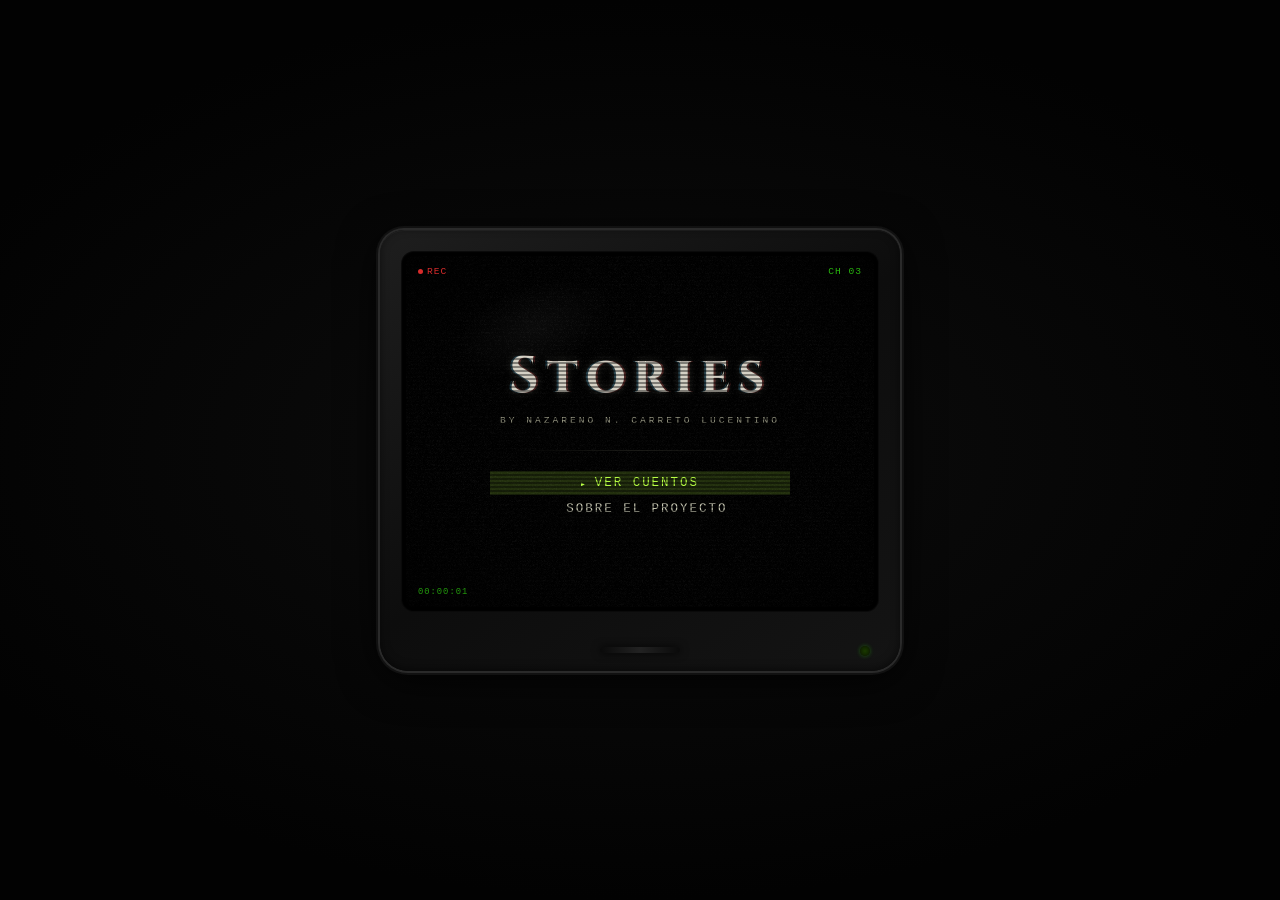
<file: index.html>
<!DOCTYPE html>
<html lang="es">
<head>
  <meta charset="UTF-8">
  <meta name="viewport" content="width=device-width, initial-scale=1.0">
  <title>Stories — Nazareno N. Carreto Lucentino</title>
  <link rel="stylesheet" href="styles.css">
  <link href="https://fonts.googleapis.com/css2?family=Cinzel&display=swap" rel="stylesheet">
</head>
<body>

  <main class="home">

    <div class="tv-wrapper">
      <div class="tv-body">
        <div class="tv-screen-frame">
          <div class="tv-screen" id="tvScreen">

            
            <!-- Ruido animado -->
            <canvas id="noiseCanvas"></canvas>

            <!-- Indicadores HUD -->
            <div class="tv-rec"><span class="dot"></span> REC</div>
            <div class="tv-channel">CH 03</div>
            <div class="tv-timestamp" id="tvTime">00:00:00</div>

            <!-- Reflejo -->
            <div class="tv-glare"></div>

            <!-- Contenido -->
            <div class="tv-content">
              <h1 class="tv-title">Stories</h1>
              <p class="tv-author">By Nazareno N. Carreto Lucentino</p>
              <div class="tv-divider"></div>

              <nav class="tv-menu">
                <a href="catalogo.html" class="tv-menu-item selected">Ver cuentos</a>
                <a href="sobre.html" class="tv-menu-item">Sobre el proyecto</a>
              </nav>
            </div>

          </div>
        </div>
      </div>
    </div>

  </main>

  <script>
    const canvas = document.getElementById('noiseCanvas');
    const ctx = canvas.getContext('2d');
    const screenEl = document.getElementById('tvScreen');
    const items = document.querySelectorAll('.tv-menu-item');
    let current = 0;

    // ── Encendido al cargar ──
    window.addEventListener('DOMContentLoaded', () => {
      screenEl.style.transform = "scaleY(0.02)";
screenEl.style.opacity = "0";

setTimeout(() => {
  screenEl.classList.add('turn-on');
}, 150);
    });

    // ── Ruido animado en canvas ──
    function resizeCanvas() {
      const w = screenEl.clientWidth;
      const h = screenEl.clientHeight;
      if (canvas.width !== w || canvas.height !== h) {
        canvas.width = w;
        canvas.height = h;
      }
    }

    function drawNoise() {
      resizeCanvas();
      const imageData = ctx.createImageData(canvas.width, canvas.height);
      const data = imageData.data;
      for (let i = 0; i < data.length; i += 4) {
        const v = Math.random() * 255;
        data[i] = v; data[i+1] = v; data[i+2] = v;
        data[i+3] = Math.random() * 60 + 10;
      }
      ctx.putImageData(imageData, 0, 0);
      requestAnimationFrame(drawNoise);
    }
    drawNoise();

    // ── Timestamp ──
    let seconds = 0;
    setInterval(() => {
      seconds++;
      const h = String(Math.floor(seconds / 3600)).padStart(2, '0');
      const m = String(Math.floor((seconds % 3600) / 60)).padStart(2, '0');
      const s = String(seconds % 60).padStart(2, '0');
      document.getElementById('tvTime').textContent = `${h}:${m}:${s}`;
    }, 1000);

    // ── Glitch ocasional ──
    function triggerGlitch() {
      screenEl.classList.add('glitching');
      setTimeout(() => screenEl.classList.remove('glitching'), 200);
      setTimeout(triggerGlitch, 5000 + Math.random() * 15000);
    }
    setTimeout(triggerGlitch, 3000 + Math.random() * 5000);

    // ── Selección de menú ──
    function updateSelection() {
      items.forEach((item, i) => item.classList.toggle('selected', i === current));
    }

    items.forEach((item, index) => {
      item.addEventListener('mouseenter', () => { current = index; updateSelection(); });
    });

    document.addEventListener('keydown', (e) => {
      if (e.key === 'ArrowDown') { current = (current + 1) % items.length; updateSelection(); }
      else if (e.key === 'ArrowUp') { current = (current - 1 + items.length) % items.length; updateSelection(); }
      else if (e.key === 'Enter') { navigateTo(items[current].href); }
    });

    // ── Navegación con apagado ──
    function navigateTo(href) {
      screenEl.classList.remove('turn-on');
      screenEl.classList.add('turn-off');
      setTimeout(() => { window.location.href = href; }, 420);
    }

    items.forEach(link => {
      link.addEventListener('click', (e) => {
        e.preventDefault();
        navigateTo(link.href);
      });
    });
  </script>

</body>
</html>
</file>
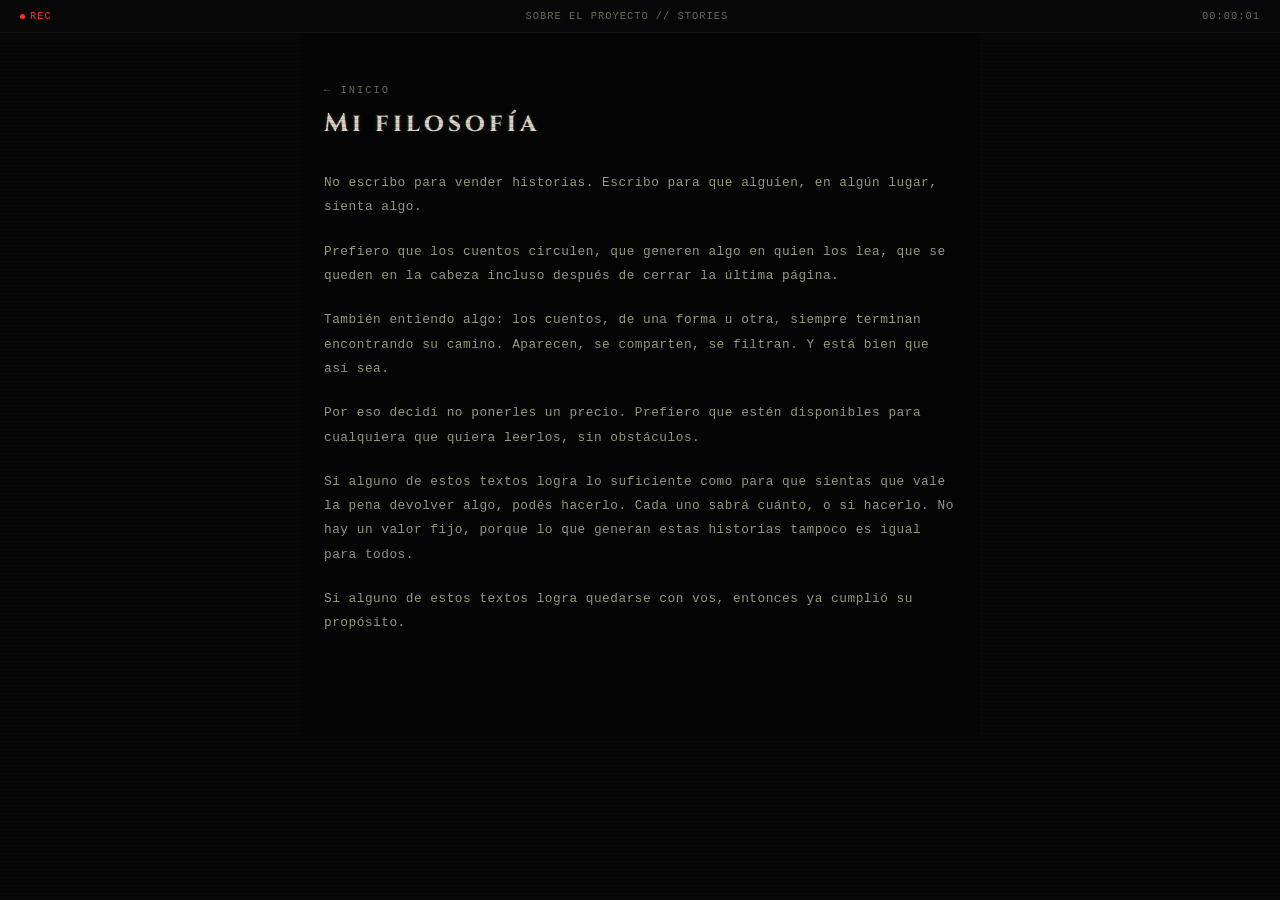
<file: sobre.html>
<!DOCTYPE html>
<html lang="es">
<head>
  <meta charset="UTF-8">
  <meta name="viewport" content="width=device-width, initial-scale=1.0">
  <title>Sobre el proyecto — Stories</title>
  <link rel="stylesheet" href="styles.css">
  <link href="https://fonts.googleapis.com/css2?family=Cinzel&display=swap" rel="stylesheet">
</head>
<body>

  <div class="page-wrap">

    <div class="page-hud">
      <span class="hud-rec"><span class="dot"></span> REC</span>
      <span>SOBRE EL PROYECTO // STORIES</span>
      <span id="hudTime">00:00:00</span>
    </div>

    <main class="sobre-wrap">

      <a href="index.html" class="volver">← Inicio</a>

      <h1>Mi filosofía</h1>

      <p>
  No escribo para vender historias. Escribo para que alguien, en algún lugar, sienta algo.
</p>

<p>
  Prefiero que los cuentos circulen, que generen algo en quien los lea, que se queden en la cabeza incluso después de cerrar la última página.
</p>

<p>
  También entiendo algo: los cuentos, de una forma u otra, siempre terminan encontrando su camino. Aparecen, se comparten, se filtran. Y está bien que así sea.
</p>

<p>
  Por eso decidí no ponerles un precio. Prefiero que estén disponibles para cualquiera que quiera leerlos, sin obstáculos.
</p>

<p>
  Si alguno de estos textos logra lo suficiente como para que sientas que vale la pena devolver algo, podés hacerlo. Cada uno sabrá cuánto, o si hacerlo. No hay un valor fijo, porque lo que generan estas historias tampoco es igual para todos.
</p>

<p>
  Si alguno de estos textos logra quedarse con vos, entonces ya cumplió su propósito.
</p>

    </main>

  </div>

  <script>
    let s = 0;
    setInterval(() => {
      s++;
      const h = String(Math.floor(s/3600)).padStart(2,'0');
      const m = String(Math.floor((s%3600)/60)).padStart(2,'0');
      const sec = String(s%60).padStart(2,'0');
      document.getElementById('hudTime').textContent = `${h}:${m}:${sec}`;
    }, 1000);
  </script>

</body>
</html>
</file>
<file: styles.css>
/* ========================= */
/* VARIABLES */
/* ========================= */

:root {
  --bg: #080808;
  --text: #c8c8b4;
  --text-dim: #6a6a5a;
  --accent: #b8ff44;
  --crt-green: #39ff14;
  --white-dirty: #d4d0c4;
  --scanline: rgba(0, 0, 0, 0.35);
  --tv-border: #1a1a1a;
  --tv-body: #111;
  --highlight: rgba(184, 255, 68, 0.18);
  --font-mono: 'Courier New', 'Lucida Console', monospace;
  --font-display: 'Cinzel', serif;
}

/* ========================= */
/* RESET */
/* ========================= */

* {
  margin: 0;
  padding: 0;
  box-sizing: border-box;
}

/* ========================= */
/* BASE */
/* ========================= */

body {
  background-color: var(--bg);
  color: var(--text);
  font-family: var(--font-mono);
  overflow-x: hidden;
}

a {
  color: inherit;
  text-decoration: none;
}

/* ========================= */
/* HOME — TV HERO */
/* ========================= */

.home {
  min-height: 100vh;
  display: flex;
  flex-direction: column;
  align-items: center;
  justify-content: center;
  padding: 40px 20px;
  background: #050505;
  position: relative;
}

/* Fondo de habitación oscura */
.home::before {
  content: "";
  position: fixed;
  inset: 0;
  background:
    radial-gradient(ellipse 60% 50% at 50% 50%, #0d0d0d 0%, #020202 100%);
  pointer-events: none;
}

/* ========================= */
/* TV CONTAINER */
/* ========================= */

.tv-wrapper {
  position: relative;
  width: min(520px, 90vw);
}

/* Carcasa del TV */
.tv-body {
  background: linear-gradient(145deg, #1e1e1e 0%, #0d0d0d 50%, #141414 100%);
  border-radius: 24px 24px 28px 28px;
  padding: 22px 22px 60px 22px;
  box-shadow:
    0 0 0 2px #2a2a2a,
    0 0 0 4px #111,
    0 8px 40px rgba(0,0,0,0.9),
    inset 0 1px 0 rgba(255,255,255,0.04),
    inset 0 -2px 8px rgba(0,0,0,0.5);
  position: relative;
}

/* Detalles decorativos de la carcasa */
.tv-body::after {
  content: "";
  position: absolute;
  bottom: 18px;
  left: 50%;
  transform: translateX(-50%);
  width: 80px;
  height: 6px;
  background: linear-gradient(90deg, #0a0a0a, #222, #0a0a0a);
  border-radius: 3px;
  box-shadow: 0 0 8px rgba(0,0,0,0.8);
}

/* Botón de encendido decorativo */
.tv-body::before {
  content: "";
  position: absolute;
  bottom: 15px;
  right: 30px;
  width: 10px;
  height: 10px;
  background: radial-gradient(circle, #1a3a00, #0a1500);
  border-radius: 50%;
  box-shadow: 0 0 4px rgba(57, 255, 20, 0.3);
}

/* Marco de la pantalla */
.tv-screen-frame {
  background: #000;
  border-radius: 12px;
  padding: 4px;
  box-shadow:
    inset 0 0 20px rgba(0,0,0,0.8),
    inset 0 0 2px rgba(255,255,255,0.05),
    0 0 0 1px #0a0a0a;
  position: relative;
  overflow: hidden;
}

/* Pantalla */
.tv-screen {
  position: relative;
  aspect-ratio: 4 / 3;
  background: #000;
  border-radius: 8px;
  overflow: hidden;
  display: flex;
  flex-direction: column;
  align-items: center;
  justify-content: center;
  cursor: default;
  transform: scaleY(0);
  opacity: 0;
}

/* Estática / ruido de fondo */
.tv-noise {
  position: absolute;
  inset: 0;
  border-radius: 8px;
  opacity: 0.12;
  animation: noiseShift 0.08s steps(1) infinite;
  background-image: url("data:image/svg+xml,%3Csvg viewBox='0 0 200 200' xmlns='http://www.w3.org/2000/svg'%3E%3Cfilter id='n'%3E%3CfeTurbulence type='fractalNoise' baseFrequency='0.85' numOctaves='4' stitchTiles='stitch'/%3E%3C/filter%3E%3Crect width='100%25' height='100%25' filter='url(%23n)'/%3E%3C/svg%3E");
  background-size: 150px 150px;
}

@keyframes noiseShift {
  0%   { background-position: 0 0; }
  10%  { background-position: -30px 20px; }
  20%  { background-position: 40px -10px; }
  30%  { background-position: -20px 40px; }
  40%  { background-position: 30px 30px; }
  50%  { background-position: -40px -20px; }
  60%  { background-position: 10px -40px; }
  70%  { background-position: -10px 10px; }
  80%  { background-position: 20px -30px; }
  90%  { background-position: -30px -30px; }
  100% { background-position: 0 0; }
}

/* Canvas de ruido animado JS */
#noiseCanvas {
  position: absolute;
  inset: 0;
  width: 100%;
  height: 100%;
  opacity: 0.18;
  border-radius: 8px;
}

/* Scanlines */
.tv-screen::before {
  content: "";
  position: absolute;
  inset: 0;
  background: repeating-linear-gradient(
    to bottom,
    transparent 0px,
    transparent 2px,
    rgba(0, 0, 0, 0.4) 2px,
    rgba(0, 0, 0, 0.4) 4px
  );
  pointer-events: none;
  z-index: 10;
  border-radius: 8px;
}

/* Curvatura CRT */
.tv-screen::after {
  content: "";
  position: absolute;
  inset: 0;
  background: radial-gradient(ellipse at center, transparent 60%, rgba(0,0,0,0.6) 100%);
  pointer-events: none;
  z-index: 11;
  border-radius: 8px;
}

/* Reflejo de pantalla */
.tv-glare {
  position: absolute;
  top: 8%;
  left: 10%;
  width: 35%;
  height: 25%;
  background: radial-gradient(ellipse, rgba(255,255,255,0.04) 0%, transparent 70%);
  pointer-events: none;
  z-index: 12;
  border-radius: 50%;
  transform: rotate(-20deg);
}

/* ========================= */
/* CONTENIDO DENTRO DE LA TV */
/* ========================= */

.tv-content {
  position: relative;
  z-index: 5;
  display: flex;
  flex-direction: column;
  align-items: center;
  text-align: center;
  padding: 20px;
  width: 100%;
}

/* Canal indicator */
.tv-channel {
  position: absolute;
  top: 10px;
  right: 12px;
  font-family: var(--font-mono);
  font-size: 0.6rem;
  color: var(--crt-green);
  opacity: 0.7;
  letter-spacing: 1px;
  z-index: 15;
}

/* REC indicator */
.tv-rec {
  position: absolute;
  top: 10px;
  left: 12px;
  font-family: var(--font-mono);
  font-size: 0.6rem;
  color: #ff3333;
  opacity: 0.85;
  letter-spacing: 1px;
  z-index: 15;
  display: flex;
  align-items: center;
  gap: 4px;
}

.tv-rec .dot {
  width: 5px;
  height: 5px;
  background: #ff3333;
  border-radius: 50%;
  animation: recBlink 1.2s ease-in-out infinite;
}

@keyframes recBlink {
  0%, 100% { opacity: 1; }
  50% { opacity: 0; }
}

/* Título principal */
.tv-title {
  font-family: var(--font-display);
  font-size: clamp(2rem, 8vw, 3.2rem);
  letter-spacing: 8px;
  color: var(--white-dirty);
  text-shadow:
    0 0 8px rgba(200, 200, 180, 0.3),
    2px 0 0 rgba(255, 80, 80, 0.25),
    -2px 0 0 rgba(80, 200, 255, 0.25);
  margin-bottom: 4px;
  animation: rgbDrift 4s ease-in-out infinite alternate;
}

@keyframes rgbDrift {
  0%   { text-shadow: 2px 0 0 rgba(255,60,60,0.3), -2px 0 0 rgba(60,200,255,0.3), 0 0 12px rgba(200,200,180,0.2); }
  50%  { text-shadow: -3px 0 0 rgba(255,60,60,0.2), 3px 0 0 rgba(60,200,255,0.2), 0 0 6px rgba(200,200,180,0.1); }
  100% { text-shadow: 2px 1px 0 rgba(255,60,60,0.3), -2px -1px 0 rgba(60,200,255,0.3), 0 0 14px rgba(200,200,180,0.25); }
}

/* Subtítulo autor */
.tv-author {
  font-family: var(--font-mono);
  font-size: clamp(0.45rem, 1.5vw, 0.6rem);
  letter-spacing: 3px;
  color: #9a9a85;
  text-transform: uppercase;
  margin-bottom: 24px;
}

/* Línea separadora */
.tv-divider {
  width: 60%;
  height: 1px;
  background: linear-gradient(90deg, transparent, var(--text-dim), transparent);
  margin-bottom: 20px;
  opacity: 0.4;
}

/* ========================= */
/* MENÚ VHS DENTRO DE LA TV */
/* ========================= */

.tv-menu {
  display: flex;
  flex-direction: column;
  align-items: flex-start;
  width: 70%;
  gap: 2px;
}

.tv-menu-item {
  display: block;
  width: 100%;
  font-family: var(--font-mono);
  font-size: clamp(0.6rem, 2.2vw, 0.78rem);
  letter-spacing: 2px;
  color: var(--text);
  text-transform: uppercase;
  padding: 5px 10px;
  cursor: pointer;
  text-decoration: none;
  transition: color 0.1s;
  position: relative;
}

.tv-menu-item::before {
  content: "▶";
  margin-right: 8px;
  opacity: 0;
  color: var(--accent);
  font-size: 0.5em;
  transition: opacity 0.1s;
}

.tv-menu-item:hover,
.tv-menu-item.selected {
  background: var(--highlight);
  color: var(--accent);
}

.tv-menu-item:hover::before,
.tv-menu-item.selected::before {
  opacity: 1;
}

/* Timestamp abajo */
.tv-timestamp {
  position: absolute;
  bottom: 10px;
  left: 12px;
  font-family: var(--font-mono);
  font-size: 0.55rem;
  color: var(--crt-green);
  opacity: 0.6;
  z-index: 15;
  letter-spacing: 1px;
}

/* ========================= */
/* GLITCH OCASIONAL */
/* ========================= */

@keyframes glitchLine {
  0%, 94%, 100% { clip-path: none; transform: none; opacity: 1; }
  95% { clip-path: inset(30% 0 60% 0); transform: translateX(-4px); opacity: 0.8; }
  96% { clip-path: inset(60% 0 20% 0); transform: translateX(4px); opacity: 0.9; }
  97% { clip-path: none; transform: none; }
  98% { clip-path: inset(10% 0 80% 0); transform: translateX(-2px); }
  99% { clip-path: none; }
}

.tv-screen.glitching {
  animation: glitchLine 0.15s steps(1) forwards;
}

/* ========================= */
/* PÁGINAS INTERNAS — VHS GENERAL */
/* ========================= */

.page-wrap {
  min-height: 100vh;
  position: relative;
  background: var(--bg);
}

/* Scanlines globales para páginas internas */
.page-wrap::before {
  content: "";
  position: fixed;
  inset: 0;
  background: repeating-linear-gradient(
    to bottom,
    transparent 0px,
    transparent 3px,
    rgba(0,0,0,0.15) 3px,
    rgba(0,0,0,0.15) 4px
  );
  pointer-events: none;
  z-index: 100;
}

/* HUD superior */
.page-hud {
  position: fixed;
  top: 0;
  left: 0;
  right: 0;
  display: flex;
  justify-content: space-between;
  align-items: center;
  padding: 10px 20px;
  font-family: var(--font-mono);
  font-size: 0.65rem;
  color: var(--text-dim);
  letter-spacing: 1px;
  z-index: 50;
  border-bottom: 1px solid #111;
  background: rgba(8,8,8,0.9);
}

.hud-rec {
  color: #ff3333;
  display: flex;
  align-items: center;
  gap: 5px;
}

.hud-rec .dot {
  width: 5px;
  height: 5px;
  background: #ff3333;
  border-radius: 50%;
  animation: recBlink 1.2s ease-in-out infinite;
}

/* ========================= */
/* CATÁLOGO */
/* ========================= */

.catalogo-wrap {
  max-width: 780px;
  margin: auto;
  padding: 80px 24px 60px;
}

.catalogo-wrap header {
  margin-bottom: 40px;
  border-bottom: 1px solid #1a1a1a;
  padding-bottom: 20px;
}

.catalogo-wrap header h1 {
  font-family: var(--font-display);
  font-size: 1.8rem;
  letter-spacing: 4px;
  color: var(--white-dirty);
  text-shadow: 1px 0 0 rgba(255,60,60,0.2), -1px 0 0 rgba(60,200,255,0.2);
}

.catalogo-wrap .subtitle {
  font-family: var(--font-mono);
  font-size: 0.65rem;
  color: var(--text-dim);
  letter-spacing: 2px;
  text-transform: uppercase;
  margin-top: 6px;
}

/* Card link wrapper */
.card-link {
  display: block;
  text-decoration: none;
  color: inherit;
  margin-bottom: 16px;
}

.card {
  border: 1px solid #1e1e1e;
  padding: 24px;
  margin-bottom: 16px;
  background: rgba(255,255,255,0.012);
  position: relative;
  transition: border-color 0.2s, background 0.2s;
}

.card-link .card {
  margin-bottom: 0;
  cursor: pointer;
}

.card::before {
  content: "";
  position: absolute;
  left: 0;
  top: 0;
  bottom: 0;
  width: 2px;
  background: transparent;
  transition: background 0.2s;
}

.card:hover {
  border-color: #333;
  background: rgba(184, 255, 68, 0.02);
}

.card:hover::before {
  background: var(--accent);
}

.id {
  font-family: var(--font-mono);
  font-size: 0.65rem;
  color: var(--text-dim);
  letter-spacing: 2px;
}

.card h2 {
  font-family: var(--font-display);
  font-size: 1.1rem;
  letter-spacing: 2px;
  margin: 8px 0 10px;
  color: var(--white-dirty);
}

.card h2 a:hover {
  color: var(--accent);
}

.card p {
  font-family: var(--font-mono);
  font-size: 0.75rem;
  color: var(--text-dim);
  line-height: 1.6;
}

.buttons {
  margin-top: 16px;
  display: flex;
  gap: 8px;
}

.buttons a {
  font-family: var(--font-mono);
  font-size: 0.65rem;
  letter-spacing: 2px;
  text-transform: uppercase;
  color: var(--text-dim);
  border: 1px solid #2a2a2a;
  padding: 5px 12px;
  transition: border-color 0.2s, color 0.2s;
}

.buttons a:hover {
  border-color: var(--accent);
  color: var(--accent);
}

/* ========================= */
/* CUENTO */
/* ========================= */

.cuento-wrap {
  max-width: 680px;
  margin: auto;
  padding: 80px 24px 80px;
}

.cuento-wrap h1 {
  font-family: var(--font-display);
  font-size: 2rem;
  letter-spacing: 4px;
  color: var(--white-dirty);
  margin: 20px 0 10px;
  text-shadow: 1px 0 0 rgba(255,60,60,0.2), -1px 0 0 rgba(60,200,255,0.2);
}

.meta {
  font-family: var(--font-mono);
  font-size: 0.65rem;
  color: var(--text-dim);
  letter-spacing: 2px;
  text-transform: uppercase;
  margin-bottom: 24px;
}

.sinopsis {
  font-family: var(--font-mono);
  font-size: 0.8rem;
  color: #888;
  line-height: 1.7;
  margin-bottom: 28px;
  border-left: 2px solid #1e1e1e;
  padding-left: 16px;
}

.descargas {
  display: flex;
  gap: 10px;
  margin-bottom: 40px;
}

.descargas a {
  font-family: var(--font-mono);
  font-size: 0.65rem;
  letter-spacing: 2px;
  text-transform: uppercase;
  color: var(--text-dim);
  border: 1px solid #2a2a2a;
  padding: 6px 14px;
  transition: border-color 0.2s, color 0.2s;
}

.descargas a:hover {
  border-color: var(--accent);
  color: var(--accent);
}

.fragmento {
  border-top: 1px solid #1a1a1a;
  padding-top: 30px;
  font-family: var(--font-mono);
  font-size: 0.8rem;
  color: #666;
  font-style: italic;
  line-height: 1.8;
}

/* ========================= */
/* SOBRE */
/* ========================= */

.sobre-wrap {
  max-width: 680px;
  margin: auto;
  padding: 80px 24px 80px;
  position: relative;
  z-index: 2;
}

.sobre-wrap h1 {
  font-family: var(--font-display);
  font-size: 1.6rem;
  letter-spacing: 4px;
  color: var(--white-dirty);
  margin-bottom: 30px;

  text-shadow:
    0 0 6px rgba(200,200,180,0.15),
    1px 0 0 rgba(255,60,60,0.2),
    -1px 0 0 rgba(60,200,255,0.2);
}

.sobre-wrap p {
  font-family: var(--font-mono);
  font-size: 0.8rem;
  color: #9a9a85;
  line-height: 1.9;
  margin-bottom: 20px;
  letter-spacing: 0.5px;
}

.sobre-wrap::before {
  content: "";
  position: absolute;
  inset: 0;
  background: rgba(0,0,0,0.4);
  z-index: -1;
}

/* ========================= */
/* VOLVER LINK */
/* ========================= */

.volver {
  font-family: var(--font-mono);
  font-size: 0.65rem;
  letter-spacing: 2px;
  text-transform: uppercase;
  color: var(--text-dim);
  display: inline-block;
  margin-bottom: 10px;
  transition: color 0.2s;
}

.volver:hover {
  color: var(--accent);
}

/* ========================= */
/* RESPONSIVE */
/* ========================= */

@media (max-width: 480px) {
  .tv-wrapper {
    width: 95vw;
  }

  .tv-menu {
    width: 85%;
  }

  .catalogo-wrap,
  .cuento-wrap,
  .sobre-wrap {
    padding-top: 70px;
    padding-left: 16px;
    padding-right: 16px;
  }
}

/* ========================= */
/* CRT OFF ANIMATION */
/* ========================= */

@keyframes tvOff {
  0% {
    transform: scaleY(1);
    opacity: 1;
  }

  60% {
    transform: scaleY(0.05);
    opacity: 1;
  }

  100% {
    transform: scaleY(0);
    opacity: 0;
  }
}

.tv-screen.turn-off {
  animation: tvOff 0.4s ease forwards;
  background: #000;
}

/* ========================= */
/* CRT ON ANIMATION */
/* ========================= */

@keyframes tvOn {
  0% {
    transform: scaleY(0);
    opacity: 0;
  }

  40% {
    transform: scaleY(0.05);
    opacity: 1;
  }

  70% {
    transform: scaleY(1.2);
  }

  100% {
    transform: scaleY(1);
    opacity: 1;
  }
}

.tv-screen.turn-on {
  animation: tvOn 0.5s ease forwards;
  background: #000;
}

.download-count {
  font-size: 0.6rem;
  color: #5a5a5a;
  margin-top: 6px;
  letter-spacing: 1px;
}

.download-count:empty {
  display: none;
}
</file>
